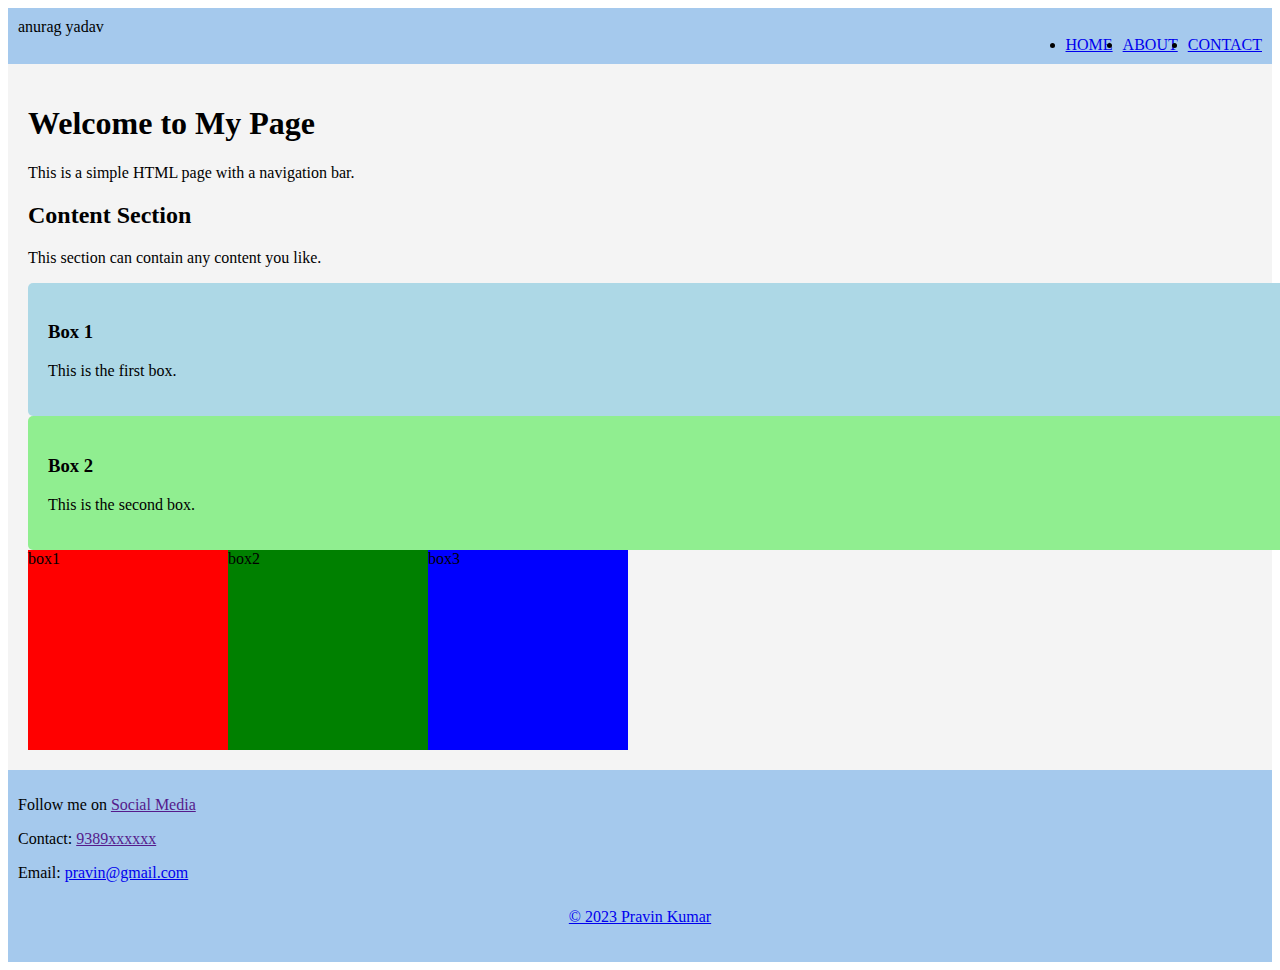
<file: index.html>
<!DOCTYPE html>
<html lang="en">
<head>
    <meta charset="UTF-8">
    <meta name="viewport" content="width=device-width, initial-scale=1.0">
    <title>Document</title>
</head>  
<body>
    <nav  border="1px solid black" style="background-color: rgb(165, 201, 237); padding: 10px;">
        <span style="text-align: left;">anurag yadav</span>
        <span style="display: flex; justify-content: flex-end; gap: 10px;">
            <li><a href="index1.html">HOME</a></li>
            <li><a href="index2.html">ABOUT</a></li>
            <li><a href="index3.html">CONTACT</a></li>
        </span>
    </nav>

    <main class="container" style="padding: 20px; background-color: #f4f4f4;">
        <div>
            <h1>Welcome to My Page</h1>
            <p>This is a simple HTML page with a navigation bar.</p>
        </div>
        <div>
            <h2>Content Section</h2>
            <p>This section can contain any content you like.</p>
        </div style="display: flex; gap: 20px; flex-wrap: wrap;">
            <div style="background-color: lightblue; padding: 20px; border-radius: 5px; width: 100%;">
                <h3>Box 1</h3>
                <p>This is the first box.</p>
            </div>
            <div style="background-color: lightgreen; padding: 20px; border-radius: 5px; width: 100%;">
                <h3>Box 2</h3>
                <p>This is the second box.</p>
            </div>
            <div style="display: flex;">
                <div style="background-color: red; border: black; width: 200px; height: 200px; ">box1</div>
                <div style="background-color: green; border: black; width: 200px; height: 200px; ">box2</div>
                <div style="background-color: blue; border: black; width: 200px; height: 200px; ">box3</div>

            </div>
        
    </main>
    <footer style="padding: 10px; background-color: rgb(165, 201, 237);">
        <div>
            <p style="text-align: center; text-align: left;">Follow me on <a href="">Social Media</a></p>
            <p style="text-align: center; text-align: left;">Contact: <a href="">9389xxxxxx</a>
            <p style="text-align: center; text-align: left;">Email: <a href="mailto">pravin@gmail.com</p>
            
        </div>
        <p style="text-align: center; padding: 10px; background-color: rgb(165, 201, 237);">© 2023 Pravin Kumar</p>
        
        
    </footer>

</body>
</html>
</file>
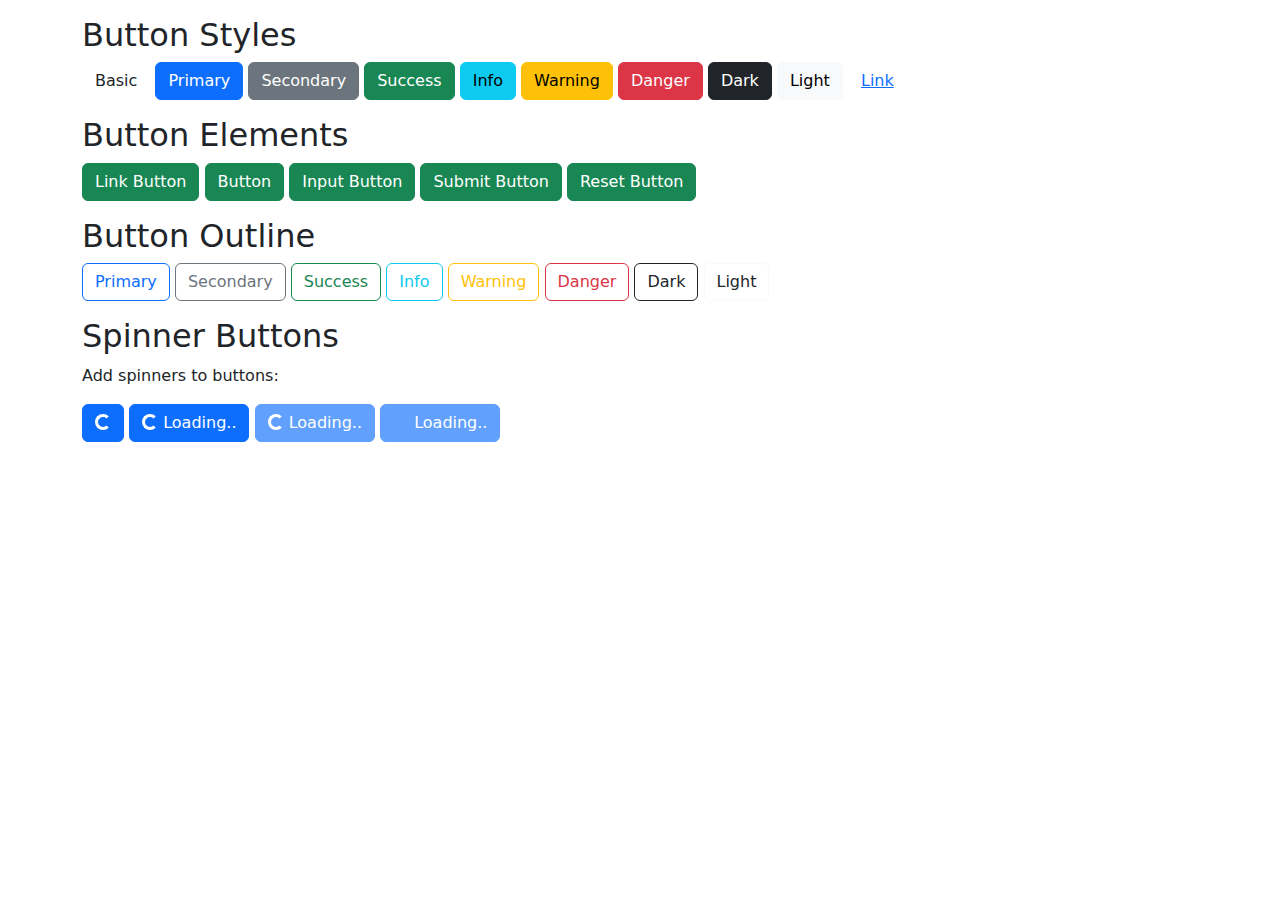
<file: bootstak.html>
<!DOCTYPE html>
<html lang="en">
<head>
  <title>Bootstrap Example</title>
  <meta charset="utf-8">
  <meta name="viewport" content="width=device-width, initial-scale=1">
  <link href="https://cdn.jsdelivr.net/npm/bootstrap@5.1.3/dist/css/bootstrap.min.css" rel="stylesheet">
  <script src="https://cdn.jsdelivr.net/npm/bootstrap@5.1.3/dist/js/bootstrap.bundle.min.js"></script>
</head>	
<body>

<div class="container mt-3">
  <h2>Button Styles</h2>
  <button type="button" class="btn">Basic</button>
  <button type="button" class="btn btn-primary">Primary</button>
  <button type="button" class="btn btn-secondary">Secondary</button>
  <button type="button" class="btn btn-success">Success</button>
  <button type="button" class="btn btn-info">Info</button>
  <button type="button" class="btn btn-warning">Warning</button>
  <button type="button" class="btn btn-danger">Danger</button>
  <button type="button" class="btn btn-dark">Dark</button>
  <button type="button" class="btn btn-light">Light</button>
  <button type="button" class="btn btn-link">Link</button>      
</div>

<div class="container mt-3">
  <h2>Button Elements</h2>
  <a href="#" class="btn btn-success">Link Button</a>
  <button type="button" class="btn btn-success">Button</button>
  <input type="button" class="btn btn-success" value="Input Button">
  <input type="submit" class="btn btn-success" value="Submit Button">
  <input type="reset" class="btn btn-success" value="Reset Button">
</div>

<div class="container mt-3">
  <h2>Button Outline</h2>
  <button type="button" class="btn btn-outline-primary">Primary</button>
  <button type="button" class="btn btn-outline-secondary">Secondary</button>
  <button type="button" class="btn btn-outline-success">Success</button>
  <button type="button" class="btn btn-outline-info">Info</button>
  <button type="button" class="btn btn-outline-warning">Warning</button>
  <button type="button" class="btn btn-outline-danger">Danger</button>
  <button type="button" class="btn btn-outline-dark">Dark</button>
  <button type="button" class="btn btn-outline-light text-dark">Light</button>
</div>

<div class="container mt-3">
  <h2>Spinner Buttons</h2>
  <p>Add spinners to buttons:</p>
                                        
  <button class="btn btn-primary">
    <span class="spinner-border spinner-border-sm"></span>
  </button>

  <button class="btn btn-primary">
    <span class="spinner-border spinner-border-sm"></span>
    Loading..
  </button>
  
  <button class="btn btn-primary" disabled>
    <span class="spinner-border spinner-border-sm"></span>
    Loading..
  </button>
  
  <button class="btn btn-primary" disabled>
    <span class="spinner-grow spinner-grow-sm"></span>
    Loading..
  </button>
</div>
</body>
</html>
</file>
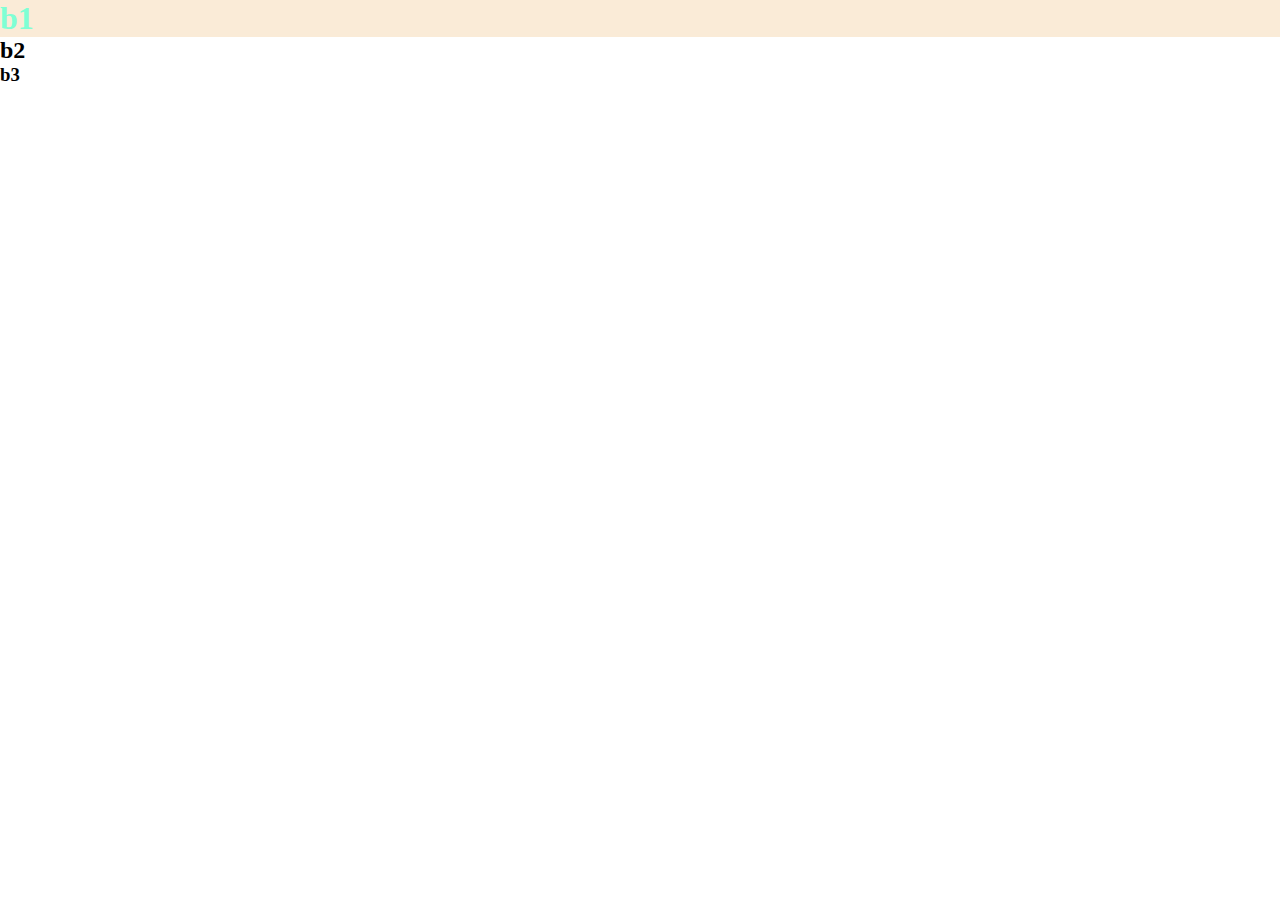
<file: box.html>
<!DOCTYPE html>
<html lang="en">
<head>
    <meta charset="UTF-8">
    <meta name="viewport" content="width=device-width, initial-scale=1.0">
    <title>Document</title>
    <link rel="stylesheet" href="main.css">
</head>
<body>
    <h1 id="box1">b1</h1>
    <h2 id="box2">b2</h2>
    <h3 id="box3">b3</h3>
</body>
</html>
</file>
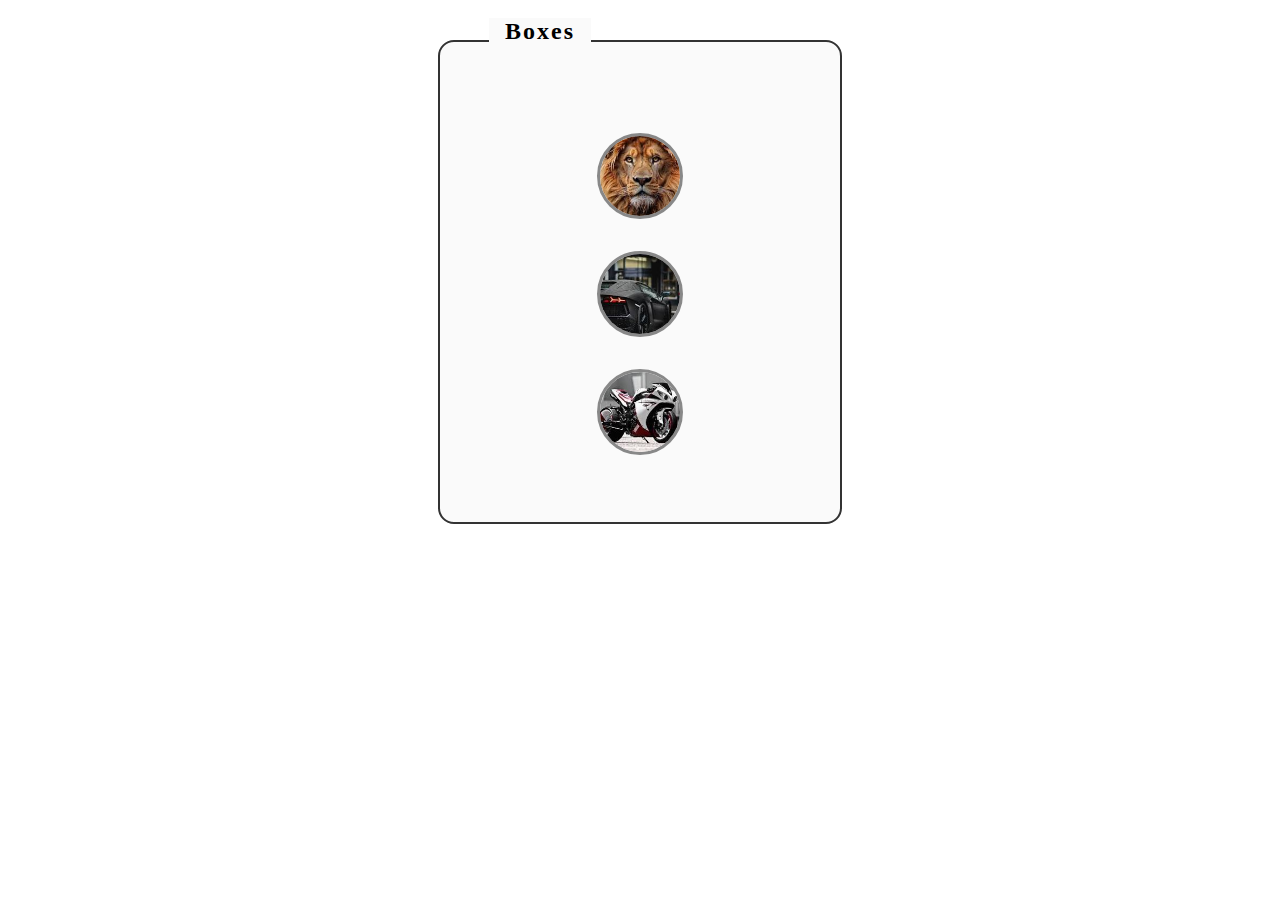
<file: box11.html>
<!DOCTYPE html>
<html lang="en">
<head>
    <meta charset="UTF-8">
    <meta name="viewport" content="width=device-width, initial-scale=1.0">
    <title>Boxes</title>
    <link rel="stylesheet" href="box11.css">
</head>
<body>
    <div class="outer-box">
        <div class="box-label">
            <label for="boxes">Boxes</label>
        </div>
        <div class="circles-container">
            <img class="circle-img" src="[data-uri]" alt="Box 1">
            <img class="circle-img" src="[data-uri]" alt="Box 2">
            <img class="circle-img" src="[data-uri]" alt="Box 3">
        </div>
    </div>
</body>
</html></div>
</file>
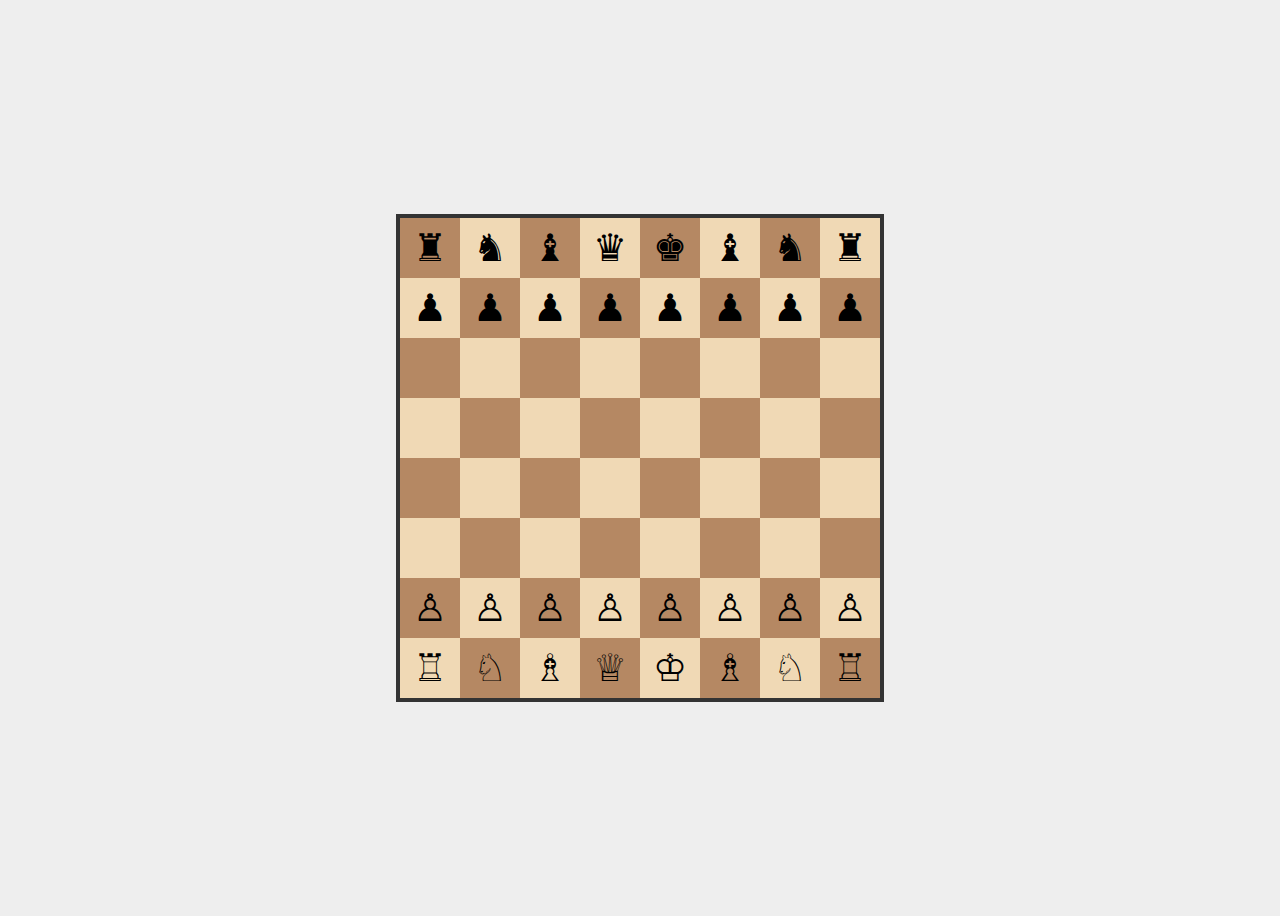
<file: chessboard.html>
<!DOCTYPE html>
<html lang="en">
<head>
  <meta charset="UTF-8">
  <title>Chess Board</title>
  <link rel="stylesheet" href="chess.css">
</head>
<body>
  <div class="chessboard">
    <!-- Row 8 -->
    <div class="square black">&#9820;</div>
    <div class="square white">&#9822;</div>
    <div class="square black">&#9821;</div>
    <div class="square white">&#9819;</div>
    <div class="square black">&#9818;</div>
    <div class="square white">&#9821;</div>
    <div class="square black">&#9822;</div>
    <div class="square white">&#9820;</div>

    <!-- Row 7 -->
    <div class="square white">&#9823;</div>
    <div class="square black">&#9823;</div>
    <div class="square white">&#9823;</div>
    <div class="square black">&#9823;</div>
    <div class="square white">&#9823;</div>
    <div class="square black">&#9823;</div>
    <div class="square white">&#9823;</div>
    <div class="square black">&#9823;</div>

    <!-- Row 6 -->
    <div class="square black"></div>
    <div class="square white"></div>
    <div class="square black"></div>
    <div class="square white"></div>
    <div class="square black"></div>
    <div class="square white"></div>
    <div class="square black"></div>
    <div class="square white"></div>

    <!-- Row 5 -->
    <div class="square white"></div>
    <div class="square black"></div>
    <div class="square white"></div>
    <div class="square black"></div>
    <div class="square white"></div>
    <div class="square black"></div>
    <div class="square white"></div>
    <div class="square black"></div>

    <!-- Row 4 -->
    <div class="square black"></div>
    <div class="square white"></div>
    <div class="square black"></div>
    <div class="square white"></div>
    <div class="square black"></div>
    <div class="square white"></div>
    <div class="square black"></div>
    <div class="square white"></div>

    <!-- Row 3 -->
    <div class="square white"></div>
    <div class="square black"></div>
    <div class="square white"></div>
    <div class="square black"></div>
    <div class="square white"></div>
    <div class="square black"></div>
    <div class="square white"></div>
    <div class="square black"></div>

    <!-- Row 2 -->
    <div class="square black">&#9817;</div>
    <div class="square white">&#9817;</div>
    <div class="square black">&#9817;</div>
    <div class="square white">&#9817;</div>
    <div class="square black">&#9817;</div>
    <div class="square white">&#9817;</div>
    <div class="square black">&#9817;</div>
    <div class="square white">&#9817;</div>

    <!-- Row 1 -->
    <div class="square white">&#9814;</div>
    <div class="square black">&#9816;</div>
    <div class="square white">&#9815;</div>
    <div class="square black">&#9813;</div>
    <div class="square white">&#9812;</div>
    <div class="square black">&#9815;</div>
    <div class="square white">&#9816;</div>
    <div class="square black">&#9814;</div>
  </div>
</body>
</html>
</file>
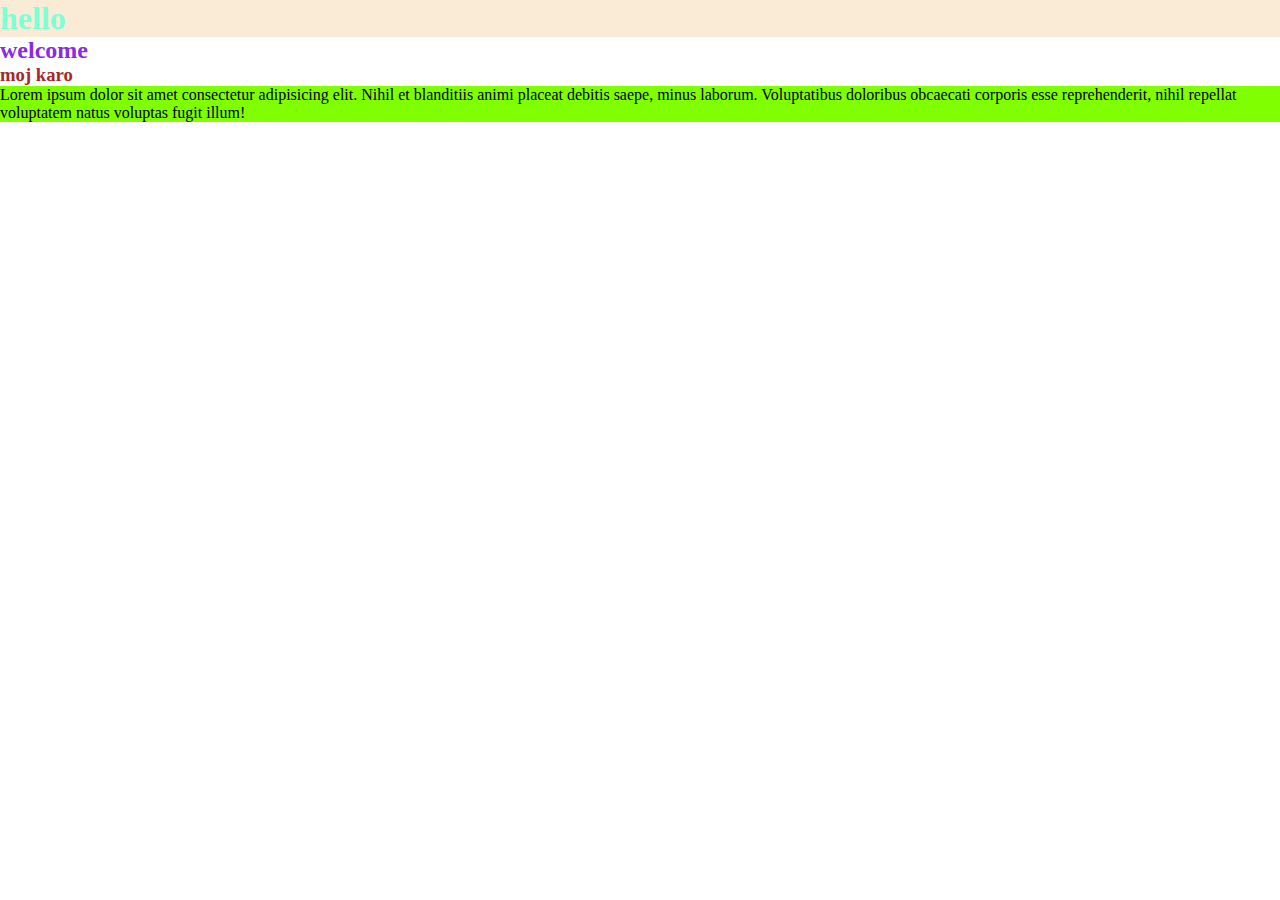
<file: css21.html>
<!DOCTYPE html>
<html lang="en">
<head>
    <meta charset="UTF-8">
    <meta name="viewport" content="width=device-width, initial-scale=1.0">
    <title>Document</title>
    <link rel="stylesheet" href="main.css">
</head>
<body>
    <h1>hello </h1>
    <h2 id="a">welcome</h2>
    <h3 class="k">moj karo</h3>
    <div>
        <p>  Lorem ipsum dolor sit amet consectetur adipisicing elit. Nihil et blanditiis animi placeat debitis saepe, minus laborum. Voluptatibus doloribus obcaecati corporis esse reprehenderit, nihil repellat voluptatem natus voluptas fugit illum!</p>
    </div>
</body>
</html>
</file>
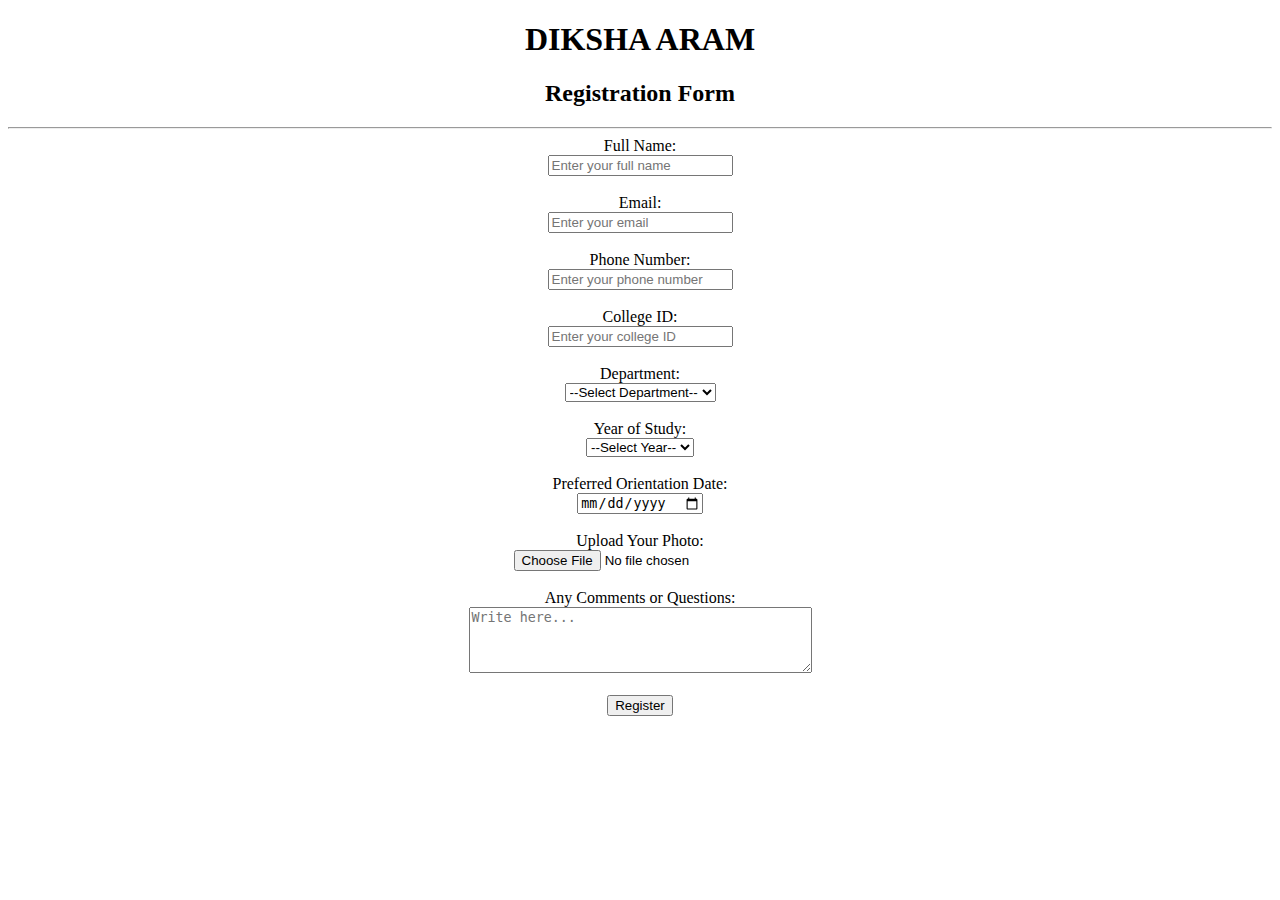
<file: form.html>
<!DOCTYPE html>
<html lang="en">
<head>
    <meta charset="UTF-8">
    <meta name="viewport" content="width=device-width, initial-scale=1.0">
    <title>Document</title>
</head>
<body>
    <center>
    <h1 style="text-align: center;">DIKSHA ARAM</h1>
    <h2 style="text-align: center;">Registration Form</h2>
    <hr>

    <form action="" method="post" enctype="multipart/form-data">
        <label for="fullName">Full Name:</label>
        <br>
        <input type="text" id="fullName" name="fullName" placeholder="Enter your full name" required>
        <br><br>

        <label for="email">Email:</label>
        <br>
        <input type="email" id="email" name="email" placeholder="Enter your email" required>
        <br><br>

        <label for="phone">Phone Number:</label>
        <br>
        <input type="tel" id="phone" name="phone" placeholder="Enter your phone number" required>
        <br><br>

        <label for="collegeId">College ID:</label>
        <br>
        <input type="text" id="collegeId" name="collegeId" placeholder="Enter your college ID" required>
        <br><br>

        <label for="department">Department:</label>
        <br>
        <select id="department" name="department" required>
            <option value="">--Select Department--</option>
            <option value="cse">Computer Science</option>
            <option value="ece">Electronics</option>
            <option value="mech">Mechanical</option>
            <option value="civil">Civil</option>
            <option value="bio">Biotechnology</option>
        </select>
        <br><br>

        <label for="year">Year of Study:</label>
        <br>
        <select id="year" name="year" required>
            <option value="">--Select Year--</option>
            <option value="1">1st Year</option>
            <option value="2">2nd Year</option>
            <option value="3">3rd Year</option>
            <option value="4">4th Year</option>
        </select>
        <br><br>

        <label for="orientationDate">Preferred Orientation Date:</label>
        <br>
        <input type="date" id="orientationDate" name="orientationDate" required>
        <br><br>

        <label for="photo">Upload Your Photo:</label>
        <br>
        <input type="file" id="photo" name="photo" accept="image/*" required>
        <br><br>

        <label for="comments">Any Comments or Questions:</label>
        <br>
        <textarea id="comments" name="comments" rows="4" cols="40" placeholder="Write here..."></textarea>
        <br><br>

        <button type="submit">Register</button>
    </form>
    </center>
</body>
</html>
</file>
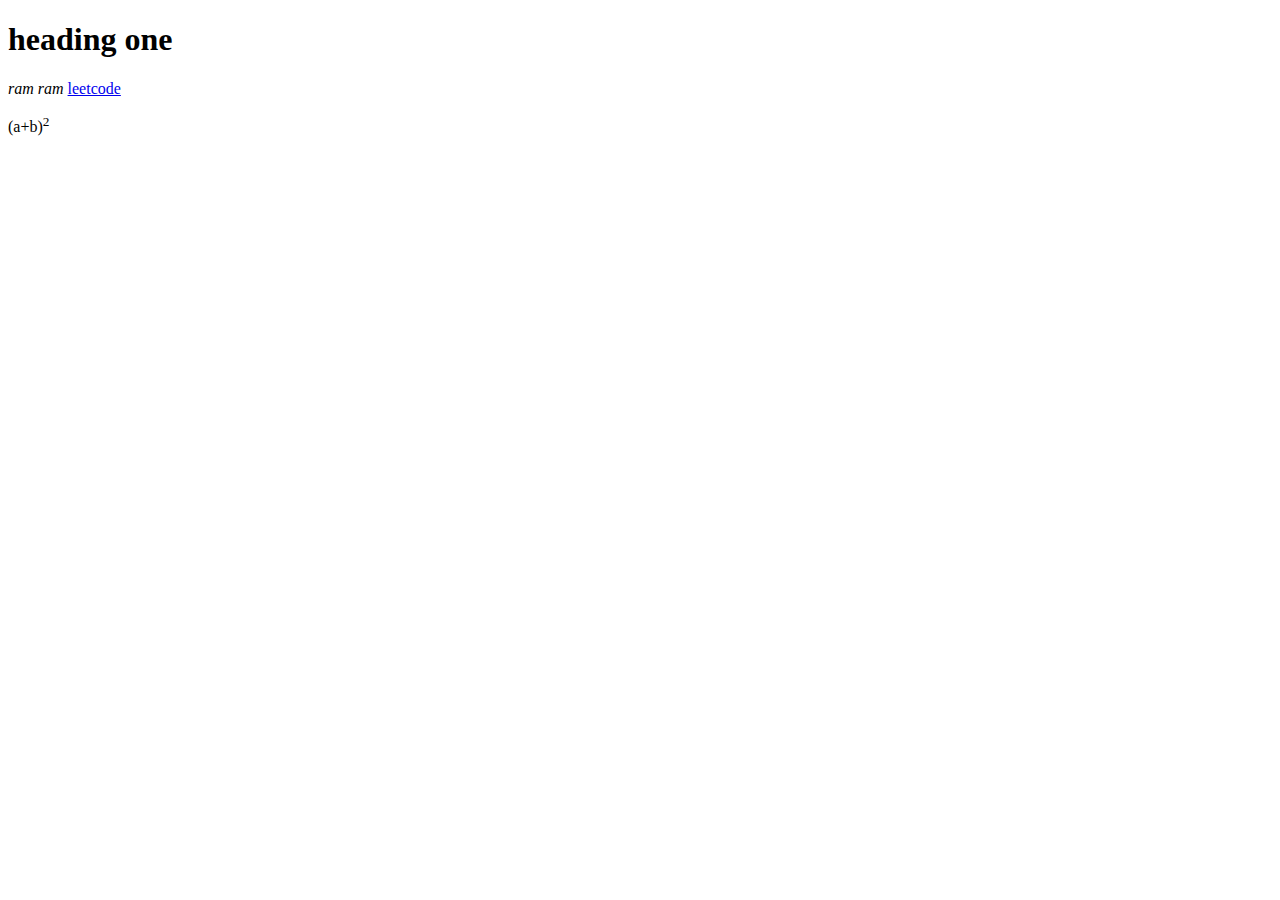
<file: index1.html>
<!DOCTYPE html>
<html lang="en">
<head>
	<meta charset="UTF-8">
	<meta name="viewport" content="widh=device-width, intial-scale=1.0">
	<title>Document</title>
</head>
<body>
	<!-- <table border="5px">
		<tr >
			<th>NAME</th>
			<th>SEC</th>
			<th>ROLL NO.</th>
		</tr>
		<tr>
			<th>Pravin</th>
			<th>I</th>
			<th>52</th>
		</tr>
		<tr>
			<th>Narsingh</th>
			<th>H</th>
			<th>20</th>
		</tr>
	</table> -->

	<!-- <table border="5px">
		<tr>
			<th>NAME </th>
			<th>SEC</th>
			<th>ROLL NO</th>
		</tr>
		<tr>
			<th>PRAVIN</th>
			<th>I</th>
			<th>50</th>
		</tr>
		<tr>
			<th>ANURAG</th>
			<th>H</th>
			<th>23</th>
		</tr>
		<tr>
			<th>UDAY</th>
			<th>A</th>
			<th>54</th>
		</tr>
		<tr>
			<th>PRACHETASH</th>
			<th>B</th>
			<th>10</th>
		</tr>
	</table> -->

	<!-- <table border="5px">
		<tr>
			<th colspan="3">items</th>
		</tr>
		
		<tr>
			<td rowspan="3">mango</td>
			<td>lichi</td>
			<td>papaya</td>
		</tr>
		<tr>
			<td>potato</td>
			<td>tomato</td>
			<td>ladyfinger</td>
		</tr>
		<tr>
			<td>facewash</td>
			<td>syrum</td>
			<td>lipstik</td>
		</tr>
	</table> -->




	<!-- <table border="5px">
		<tr>
			<td colspan="2">items</td>
		</tr>
		<tr>
			<td>food</td>
			<td>water</td>
		</tr>
	</table> -->

	<!-- <table border="1px" style="background-color: pink;">
		<tr>
			<th colspan="3" style="background-color: green;"><br>TABLE TITLE</th>
		</tr>
		<tr style="background-color: aqua;">
			<th>Column A</th>
			<th>Column B</th>
			
		</tr>
		<tr>
			<td>PHP</td>
			<td>ASP.net</td>
			
		</tr>
		<tr>
			<td>C#CUI</td>
			<td>C#GUI</td>
			
		</tr>
	</table> -->

	<!-- <table border="2PX" style="background-color: antiquewhite; border-color: red; width: 15%;">
		<tr>
			<th colspan="4"><br> MY DAILY MENU        </th>
		</tr>
		<th rowspan="8">M <br>o <br>n <br> d <br> a <br>y
		</th>
		<tr>
			<th>Breakfast</th>
			<td>Orange <br> toast <br>black</td>
			
		</tr>
		<tr>
			<th>Lunch</th>
			<td>tuna <br> Apple</td>
		</tr>
		<tr>
			<th rowspan="4">Dinner</th>
			<td>steak <br> potatoes <br>green <br>jello</td>
		</tr>
	</table> -->
	

<!-- 
	<table border="5px">
		<tr>
			<th colspan="2" style="font-size: 10;"> <BR></BR>IMAGE</th>
		</tr>
		<tr>
			<td style="border-color: black;"><img src="Paisa 👑.jpeg" alt="not found" height="200" width="150"> </td>
			<td style="border-color: black;"><img src="img.jpeg" alt="not found" height="200" width="150"> </td>
		</tr>
	</table> -->





	<h1>heading one</h1>
	<!-- <video src="video.mp4" autoplay height="500" controls loop></video> -->


	<i>ram ram </i>


	<a href="https://leetcode.com/">leetcode</a>

	<p>(a+b)<sup>2</sup></p>
</body>
</html>
</file>
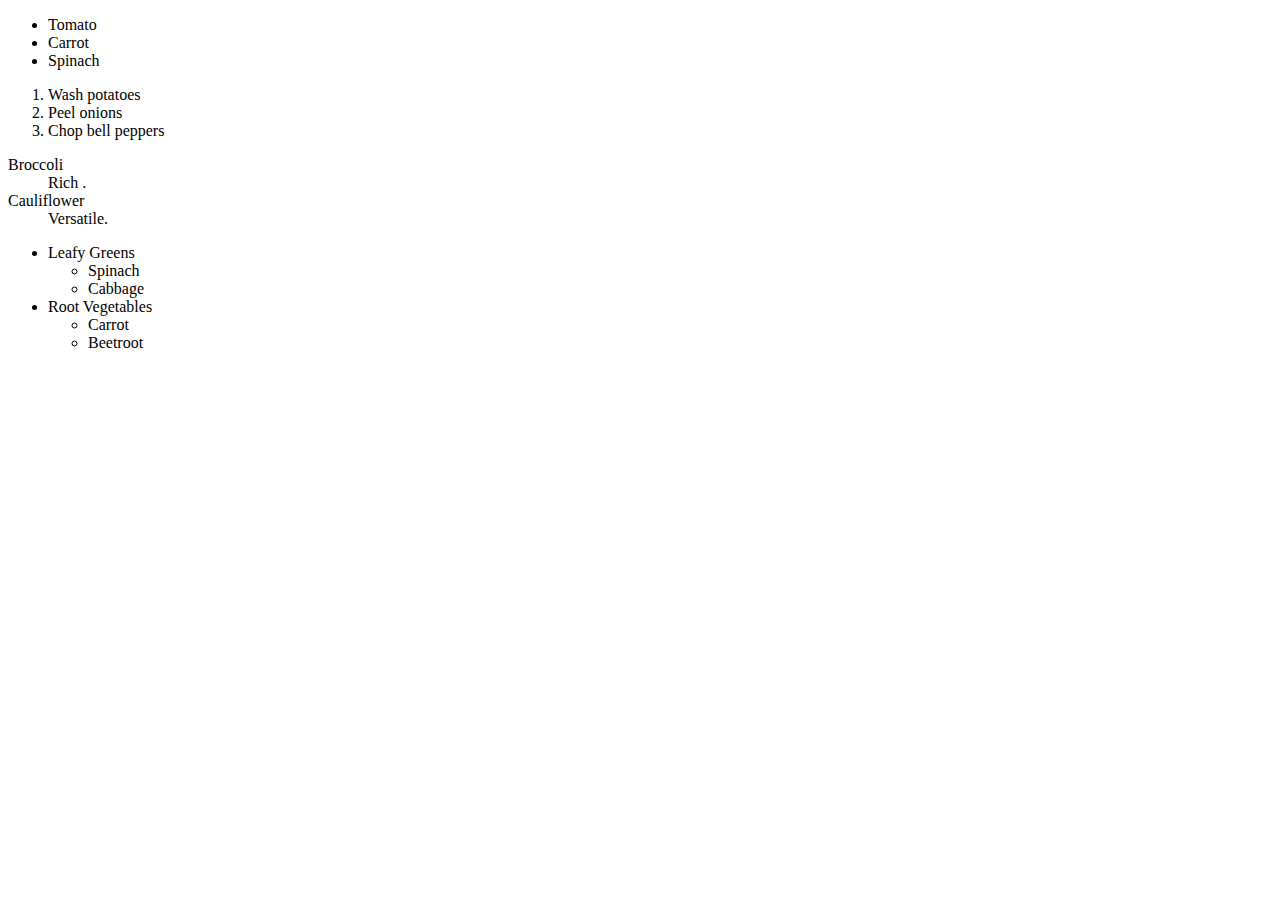
<file: index5.html>
<!DOCTYPE html>
<html lang="en">
<head>
    <meta charset="UTF-8">
    <meta name="viewport" content="width=device-width, initial-scale=1.0">
    <title>Document</title>
</head>
<body>
    <ul>
  <li>Tomato</li>
  <li>Carrot</li>
  <li>Spinach</li>
</ul>
<ol>
  <li>Wash potatoes</li>
  <li>Peel onions</li>
  <li>Chop bell peppers</li>
</ol>
<dl>
  <dt>Broccoli</dt>
  <dd>Rich .</dd>
  <dt>Cauliflower</dt>
  <dd>Versatile.</dd>
</dl>
<ul>
  <li>Leafy Greens
    <ul>
      <li>Spinach</li>
      <li>Cabbage</li>
    </ul>
  </li>
  <li>Root Vegetables
    <ul>
      <li>Carrot</li>
      <li>Beetroot</li>
    </ul>
  </li>
</ul>
</body>
</html>
</file>
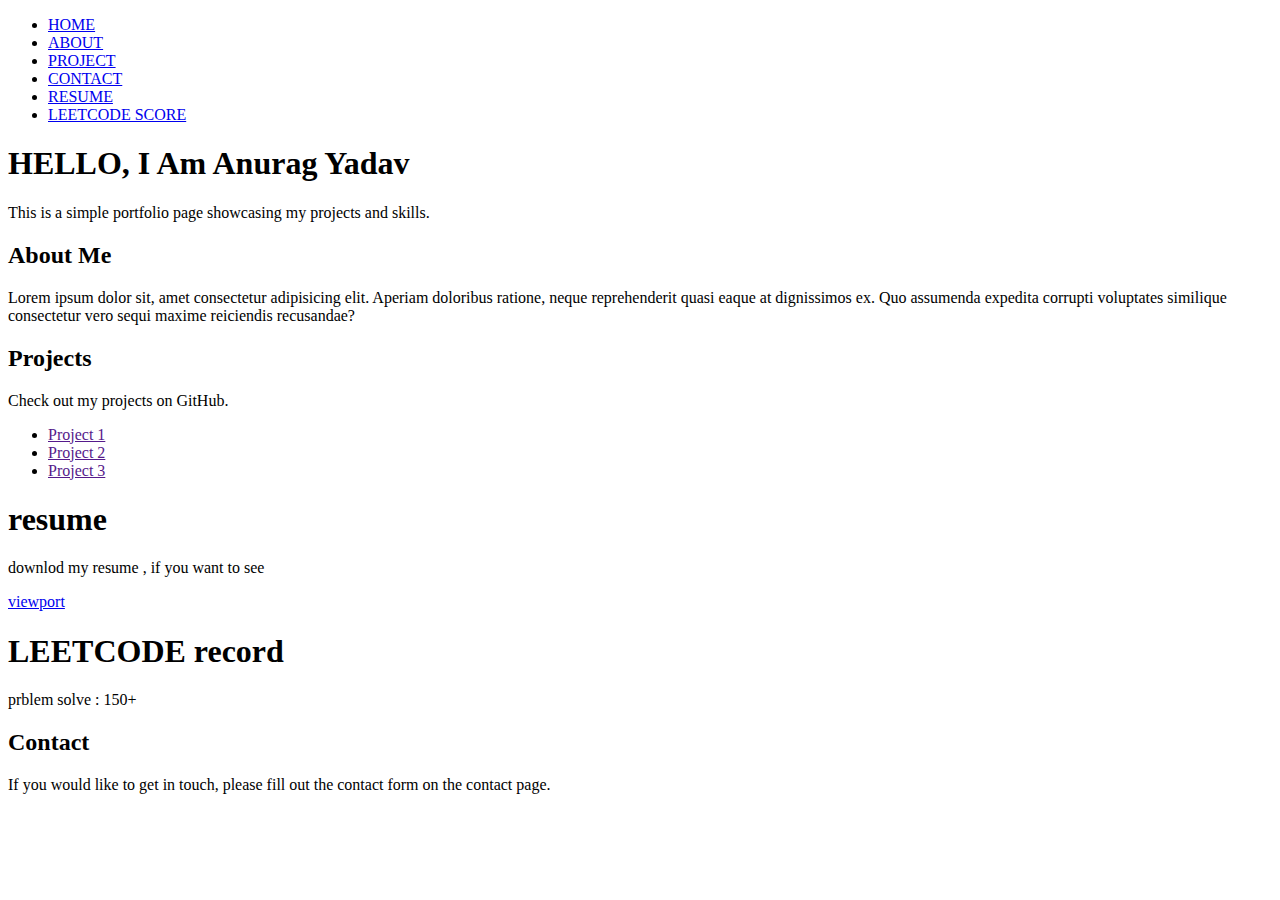
<file: project1.html>
<!DOCTYPE html>
<html lang="en">
<head>
    <meta charset="UTF-8">
    <meta name="viewport" content="width=device-width, initial-scale=1.0">
    <title>Document</title>
</head>
<body>
    <header>
        <nav>
            <ul>
                <li><a href="portfolio.html">HOME</a></li>
                <li><a href="#about">ABOUT</a></li>
                <li><a href="#project">PROJECT</a></li>
                <li><a href="#contact">CONTACT</a></li>
                <li><a href="#resume">RESUME</a></li>
                <li><a href="#leetcode">LEETCODE SCORE</a></li>
            </ul>
        </nav>
    </header>
    <main>
        <h1>HELLO, I Am Anurag Yadav</h1>
        <p>This is a simple portfolio page showcasing my projects and skills.</p>
        <section id="about">
            <h2>About Me</h2>
            <p>Lorem ipsum dolor sit, amet consectetur adipisicing elit. Aperiam doloribus ratione, neque reprehenderit quasi eaque at dignissimos ex. Quo assumenda expedita corrupti voluptates similique consectetur vero sequi maxime reiciendis recusandae?</p>
        </section>
        <section id="project">
            <h2>Projects</h2>
            <p>Check out my projects on GitHub.</p>
            <ul>
                <li><a href="">Project 1</a></li>
                <li><a href="">Project 2</a></li>
                <li><a href="">Project 3</a></li>
            </ul>
        </section>

        <section id="resume">
            <h1>resume</h1>
            <p>downlod my resume , if you want to see</p>
            <a href="view resume">viewport</a><br>
        </section>

        <section id="leetcode">
            <nav>
                <h1>LEETCODE record</h1>
                <p>prblem solve : 150+</p>
            </nav>
        </section>

        <section id="contact">
            <h2>Contact</h2>
            <p>If you would like to get in touch, please fill out the contact form on the contact page.</p>
        </section>
    </main>
</body>
</html>
</file>
<file: main.css>
*{
    margin: 0;
}

h1{
    background-color: antiquewhite;
    color: aquamarine;
}

#a{
    color: blueviolet;
}

.k{
    color: brown;
}

div p{
        background-color: chartreuse;
}
</file>
<file: box11.css>
.outer-box {
            width: 400px;
            height: 480px;
            border: 2px solid #333;
            border-radius: 16px;
            margin: 40px auto;
            display: flex;
            flex-direction: column;
            align-items: center;
            justify-content: center;
            background: #fafafa;
            position: relative;
            overflow: visible;
        }
        .box-label {
            font-size: 1.5rem;
            font-weight: bold;
            letter-spacing: 2px;
            position: absolute;
            top: -24px;
            left: 25%;
            transform: translateX(-50%);
            background: #fafafa;
            padding: 0 16px;
        }
        .circles-container {
            display: flex;
            flex-direction: column;
            gap: 32px;
            justify-content: center;
            align-items: center;
            margin-top: 24px;
        }
        .circle-img {
            width: 80px;
            height: 80px;
            border-radius: 50%;
            object-fit: cover;
            border: 3px solid #888;
            background: #fff;
        }
</file>
<file: chess.css>
body {
  display: flex;
  justify-content: center;
  align-items: center;
  height: 100vh;
  background: #eee;
}

.chessboard {
  display: grid;
  grid-template-columns: repeat(8, 60px);
  grid-template-rows: repeat(8, 60px);
  border: 4px solid #333;
}

.square {
  display: flex;
  justify-content: center;
  align-items: center;
  font-size: 38px;
}

.white {
  background: #f0d9b5;
}

.black {
  background: #b58863;
}
</file>
